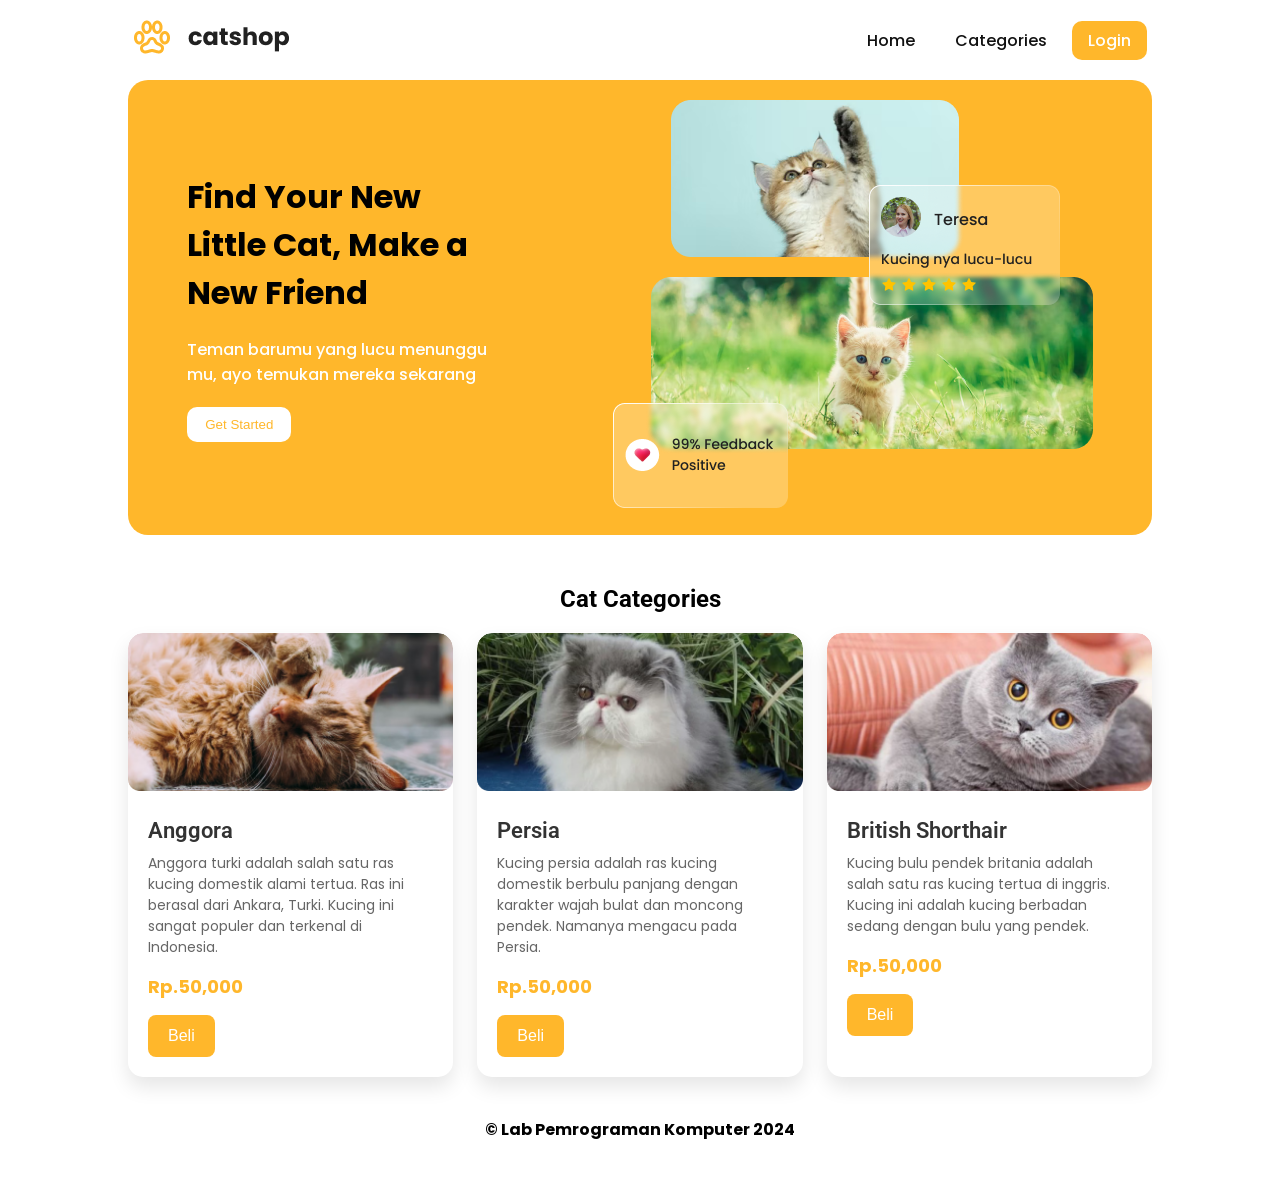
<file: CatShop 4/index.html>
<!DOCTYPE html>
<html lang="en">

<head>
	<link rel="icon" href="assets/icon.png" />
	<title>Home</title>
	<link rel="stylesheet" href="css/style.css" />
	<link rel="preconnect" href="https://fonts.googleapis.com" />
	<link rel="preconnect" href="https://fonts.gstatic.com" crossorigin />
	<link
		href="https://fonts.googleapis.com/css2?family=Poppins:wght@400;500;700&family=Roboto:wght@500;700&display=swap"
		rel="stylesheet" />
	<link rel="stylesheet" href="https://cdnjs.cloudflare.com/ajax/libs/font-awesome/5.15.3/css/all.min.css" />
</head>

<body>
	<div class="container">
		<header>
			<nav>
				<div class="logo">
					<img src="assets/logo.png" alt="" />
				</div>
				<input type="checkbox" id="click" />
				<label for="click" class="menu-btn">
					<i class="fas fa-bars"></i>
				</label>
				<ul>
					<li><a href="#">Home</a></li>
					<li><a href="#">Categories</a></li>
					<li><a href="login.html" class="btn_login">Login</a></li>
				</ul>
			</nav>
		</header>
		<main>
			<div class="jumbotron">
				<div class="jumbotron-text">
					<h1>Find Your New Little Cat, Make a New Friend</h1>
					<p> Teman barumu yang lucu menunggu mu, ayo temukan mereka sekarang
					</p>
					<button type="button" class="btn_getStarted">Get Started</button>
				</div>
				<div class="jumbotron-img">
					<img src="assets/jumbotron.png" alt="" />
				</div>
			</div>
			<div class="cards-categories">
				<h2>Cat Categories</h2>
				<div class="card-categories">
					<div class="card">
						<div class="card-image">
							<img src="assets/anggora.png" alt="gambar tidak ditemukan" />
						</div>
						<div class="card-content">
							<h5>Anggora</h5>
							<p class="description">Anggora turki adalah salah satu ras kucing domestik alami tertua. Ras
								ini berasal dari Ankara, Turki. Kucing ini sangat populer dan terkenal di Indonesia.</p>
							<p class="price"><span>Rp.</span>50,000</p>
							<button class="btn_belanja" type="submit" onclick="bukaModal('Anggora')">Beli</button>
						</div>
					</div>
					<div class="card">
						<div class="card-image">
							<img src="assets/persia.png" alt="gambar tidak ditemukan" />
						</div>
						<div class="card-content">
							<h5>Persia</h5>
							<p class="description">Kucing persia adalah ras kucing domestik berbulu panjang dengan
								karakter wajah bulat dan moncong pendek. Namanya mengacu pada Persia.</p>
							<p class="price"><span>Rp.</span>50,000</p>
							<button class="btn_belanja" type="submit" onclick="bukaModal('Persia')">Beli</button>
						</div>
					</div>
					<div class="card">
						<div class="card-image">
							<img src="assets/british.png" alt="gambar tidak ditemukan" />
						</div>
						<div class="card-content">
							<h5>British Shorthair</h5>
							<p class="description">Kucing bulu pendek britania adalah salah satu ras kucing tertua di
								inggris. Kucing ini adalah kucing berbadan sedang dengan bulu yang pendek. </p>
							<p class="price"><span>Rp.</span>50,000</p>
							<button class="btn_belanja" type="submit"
								onclick="bukaModal('British Shorthair')">Beli</button>
						</div>
					</div>
				</div>

			</div>
			<!--  Modal -->
			<div id="myModal" class="modal-container" onclick="tutupModal()">
				<div class="modal-dialog" onclick="event.stopPropagation()">
					<div class="modal-content">
						<div class="modal-header">
							<h1 class="modal-title " style="color:  #ffb72b;">Formulir Pembayaran</h1>
							<button type="button" class="btn-close" aria-label="Close"></button>
						</div>
						<div class="modal-body">
							<form>
								<div class="form-group">
									<label class="labelmodal" for="recipient-name" class="col-form-label">Nama :</label>
									<input class="inputdata" type="text" class="form-control" id="recipient-name">
								</div>
								<div class="form-group">
									<label class="labelmodal" for="handphone" class="col-form-label">No. Hp :</label>
									<input class="inputdata" type="text" class="form-control" id="handphone">
								</div>
								<div class="form-group">
									<label class="labelmodal" for="alamat-text" class="col-form-label">Alamat:</label>
									<textarea class="inputalamat" class="form-control" id="alamat-text"></textarea>
								</div>
							</form>
						</div>
						<div class="modal-footer">
							<button type="button" class="btn btn-secondary" onclick="tutupModal()">Keluar</button>
							<button type="button" class="btn btn-yellow" onclick="bukaModal2()">Lanjutkan</button>
						</div>
					</div>
				</div>
			</div>
			<!-- Modal 2 -->
			<div id="myModal2" class="modal-container" onclick="tutupModal2()">
				<div class="modal-dialog" onclick="event.stopPropagation()">
					<div class="modal-content">
						<div class="modal-header">
							<h1 class="modal-title" style="color:  #ffb72b;">Data Transaksi</h1>
							<button type="button" class="btn-close" aria-label="Close" onclick="tutupModal2()"></button>
						</div>
						<div class="modal-body">
							<form>
								<h4> Kategori</h4>
								<div class="form-group">
									<label class="labelmodal" for="detail-kategori" class="col-form-label">Kategori
										:</label>
									<input class="inputdata" type="text" class="form-control" id="detail-kategori"
										disabled>
								</div>
								<div class="form-group">
									<label class="labelmodal" for="detail-harga" class="col-form-label">Harga :</label>
									<input class="inputdata" type="text" class="form-control" id="detail-harga"
										disabled>
								</div>
								<h4>Pembeli</h4>
								<div class="form-group">
									<label class="labelmodal" for="detail-nama" class="col-form-label">Nama :</label>
									<input class="inputdata" type="text" class="form-control" id="detail-nama" disabled>
								</div>
								<div class="form-group">
									<label class="labelmodal" for="detail-nomorhp" class="col-form-label">No. Hp
										:</label>
									<input class="inputdata" type="text" class="form-control" id="detail-nomorhp"
										disabled>
								</div>
								<div class="form-group">
									<label class="labelmodal" for="detail-alamat" class="col-form-label">Alamat:</label>
									<textarea class="inputalamat" class="form-control" id="detail-alamat"
										disabled></textarea>
								</div>
							</form>
						</div>
						<div class="modal-footer">
							<button type="button" class="btn btn-secondary" onclick="kembaliKeModalPertama()">Kembali</button>
							<button type="button" class="btn btn-yellow" onclick="lakukanPembayaran()">Lakukan
								Pembayaran</button>
						</div>
					</div>
				</div>
			</div>

		</main>
		<footer>
			<h4>&copy; Lab Pemrograman Komputer 2024</h4>
		</footer>
	</div>
	<script>
		// Fungsi Modal
		function bukaModal(kategori) {
			document.getElementById("myModal").style.display = "flex";

			document.getElementById("kategori-detail").innerText = "Detail " + kategori;

			document.getElementById("nama").value = "";
			document.getElementById("nomorhp").value = "";
			document.getElementById("alamat").value = "";
		}

		function tutupModal() {
			document.getElementById("myModal").style.display = "none";
		}

		function tutupModal2() {
			document.getElementById("myModal2").style.display = "none";
		}
		function bukaModal2() {
			tutupModal(); // Tutup modal pertama
			document.getElementById("myModal2").style.display = "flex";

			var nama = document.getElementById("recipient-name").value;
			var nomorhp = document.getElementById("handphone").value;
			var alamat = document.getElementById("alamat-text").value;

			document.getElementById("detail-nama").value = nama;
			document.getElementById("detail-nomorhp").value = nomorhp;
			document.getElementById("detail-alamat").value = alamat;
		}
		function kembaliKeModalPertama() {
			tutupModal2();
			bukaModal();
		}
		function lakukanPembayaran() {
			alert("Pembayaran berhasil!");
			tutupModal2();
		}

	</script>
</body>

</html>
</file>
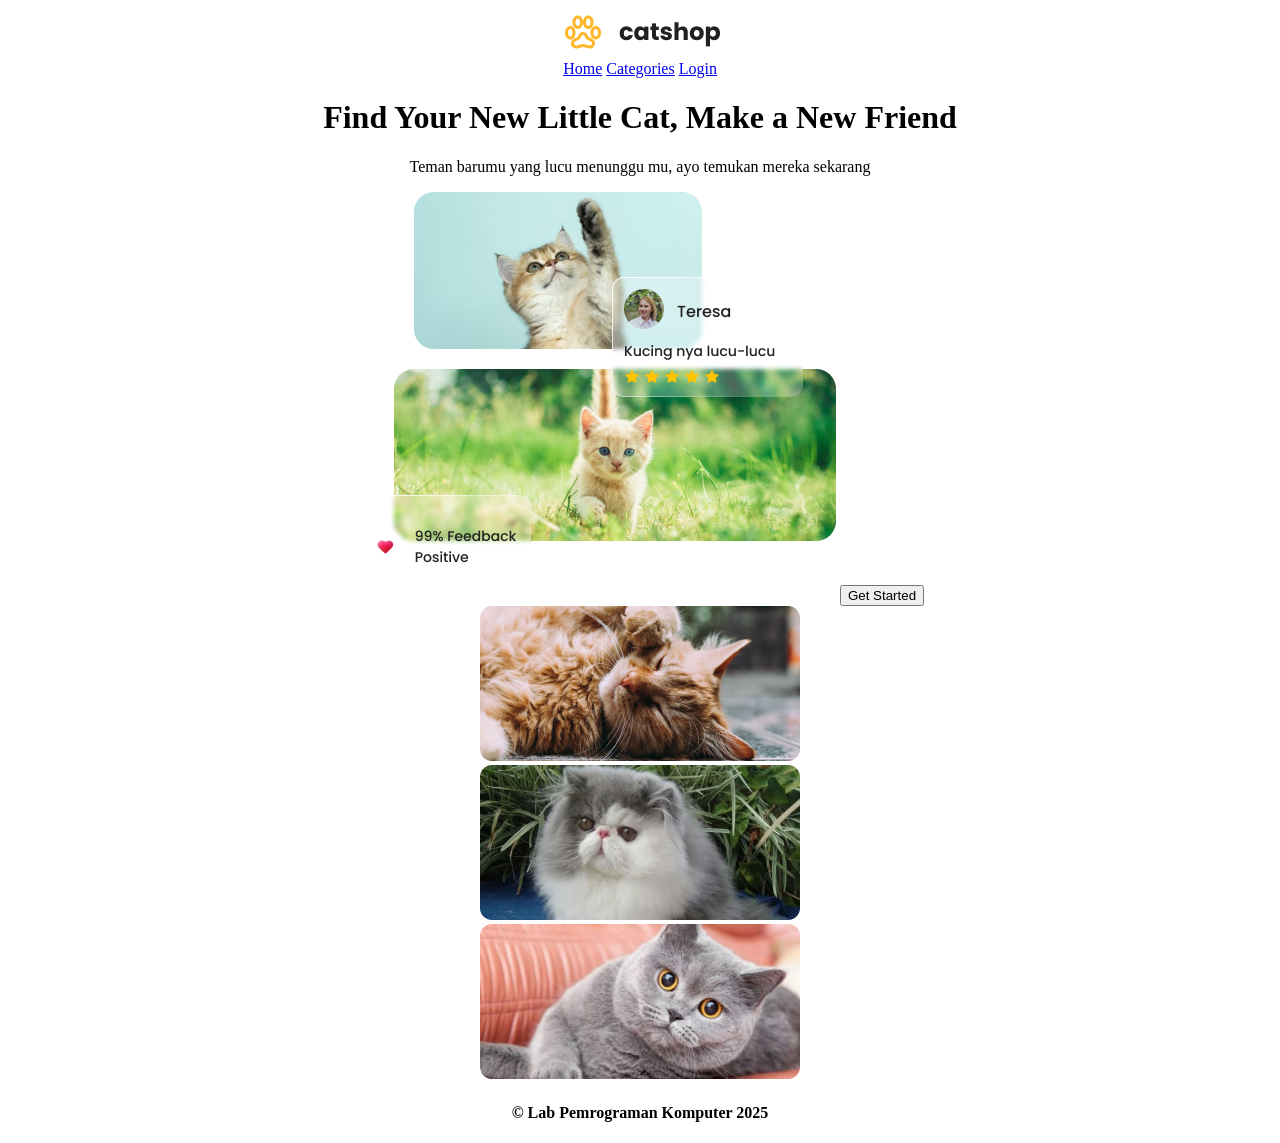
<file: CatShop/index.html>
<!DOCTYPE html>
<html lang="en">
  <head>
    <link rel="icon" href="assets/icon.png" />
    <title>Home</title>
  </head>
  <body>
    <center>
      <header>
        <nav>
          <div class="logo">
            <img src="assets/logo.png" alt="" />
          </div>
          <a href="index.html">Home</a>
          <a href="#">Categories</a>
          <a href="login.html">Login</a>
        </nav>
      </header>
      <main>
        <div class="jumbotron">
          <h1>Find Your New Little Cat, Make a New Friend</h1>
          <p>Teman barumu yang lucu menunggu mu, ayo temukan mereka sekarang</p>
          <img src="assets/jumbotron.png" alt="" />
          <button type="button">Get Started</button>
        </div>
        <div class="cards-categories">
          <div class="card">
            <img src="assets/anggora.png" alt="" />
          </div>
          <div class="card">
            <img src="assets/persia.png" alt="" />
          </div>
          <div class="card">
            <img src="assets/british.png" alt="" />
          </div>
        </div>
      </main>
      <footer>
        <h4>&copy; Lab Pemrograman Komputer 2025</h4>
      </footer>
    </center>
  </body>
</html>
</file>
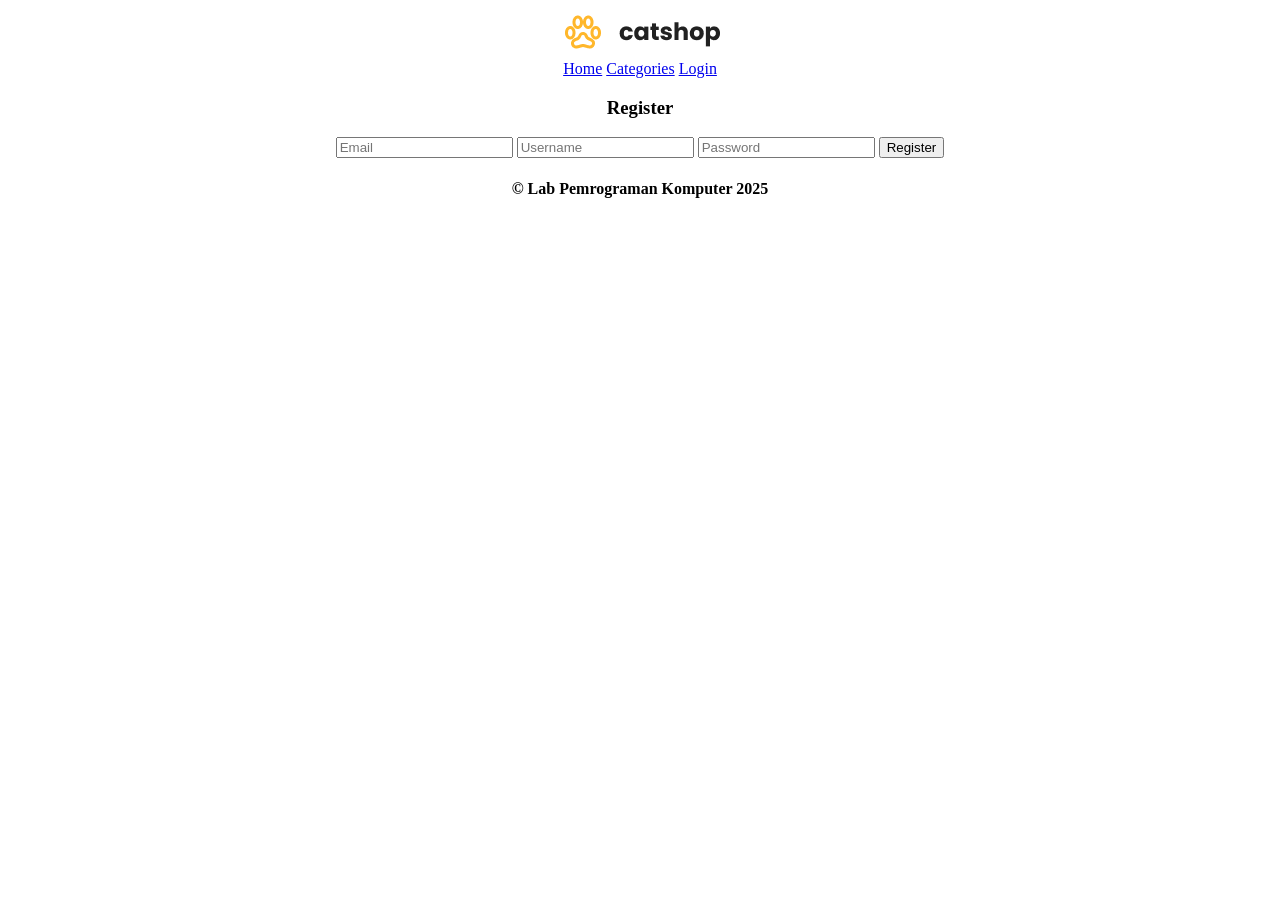
<file: CatShop 2/categories.html>
<!DOCTYPE html>
<html lang="en">
  <head>
    <link rel="icon" href="assets/icon.png" />
    <title>Home</title>
  </head>
  <body>
    <center>
      <header>
        <nav>
          <div class="logo">
            <img src="assets/logo.png" alt="" />
          </div>
          <a href="index.html">Home</a>
          <a href="#">Categories</a>
          <a href="login.html">Login</a>
        </nav>
      </header>
      <main>
        <div class="form-login">
          <h3>Register</h3>
          <input type="email" name="email" placeholder="Email" />
          <input type="text" name="username" placeholder="Username" />
          <input type="password" name="password" placeholder="Password" />
          <button type="submit">Register</button>
        </div>
      </main>
      <footer>
        <h4>&copy; Lab Pemrograman Komputer 2025</h4>
      </footer>
    </center>
  </body>
</html>
</file>
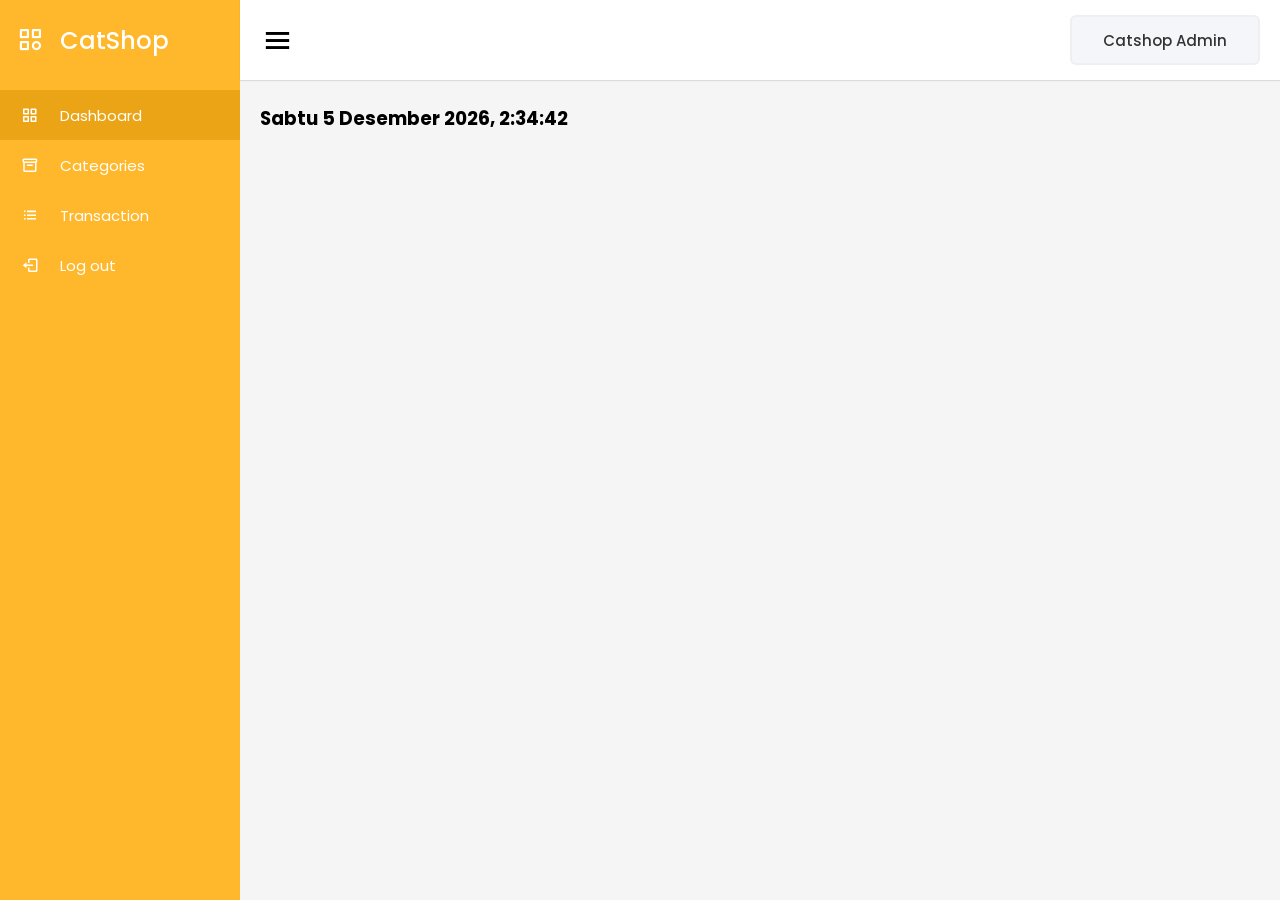
<file: CatShop 4/admin.html>
<!DOCTYPE html>
<html lang="en">

<head>
	<meta charset="UTF-8" />
	<link rel="icon" href="assets/icon.png" />
	<link rel="stylesheet" href="css/admin.css" />
	<link href="https://unpkg.com/boxicons@2.0.7/css/boxicons.min.css" rel="stylesheet" />
	<meta name="viewport" content="width=device-width, initial-scale=1.0" />
	<title>Catshop Admin</title>
</head>

<body>
	<div class="sidebar">
		<div class="logo-details">
			<i class="bx bx-category"></i>
			<span class="logo_name">CatShop</span>
		</div>
		<ul class="nav-links">
			<li>
				<a href="#" class="active">
					<i class="bx bx-grid-alt"></i>
					<span class="links_name">Dashboard</span>
				</a>
			</li>
			<li>
				<a href="categories/categories.html">
					<i class="bx bx-box"></i>
					<span class="links_name">Categories</span>
				</a>
			</li>
			<li>
				<a href="transaction/transaction.html">
					<i class="bx bx-list-ul"></i>
					<span class="links_name">Transaction</span>
				</a>
			</li>
			<li>
				<a href="#">
					<i class="bx bx-log-out"></i>
					<span class="links_name">Log out</span>
				</a>
			</li>
		</ul>
	</div>
	<section class="home-section">
		<nav>
			<div class="sidebar-button">
				<i class="bx bx-menu sidebarBtn"></i>
			</div>
			<div class="profile-details">
				<span class="admin_name">Catshop Admin</span>
			</div>
		</nav>
		<div class="home-content">
   <h2 id="text"></h2>
   <h3 id="date"></h3>
</div>

	<script>
        let sidebar = document.querySelector(".sidebar");
        let sidebarBtn = document.querySelector(".sidebarBtn");
        sidebarBtn.onclick = function () {
            sidebar.classList.toggle("active");
            if (sidebar.classList.contains("active")) {
                sidebarBtn.classList.replace("bx-menu", "bx-menu-alt-right");
            } else sidebarBtn.classList.replace("bx-menu-alt-right", "bx-menu");
        };
        function myFunction() {
            const months = ["Januari", "Februari", "Maret", "April", "Mei",
                "Juni", "Juli", "Agustus", "September", "Oktober",
                "November", "Desember"];
            const days = ["Minggu", "Senin", "Selasa", "Rabu", "Kamis",
                "Jumat", "Sabtu"];
            let date = new Date();
            jam = date.getHours();
            tanggal = date.getDate();
            hari = days[date.getDay()];
            bulan = months[date.getMonth()];
            tahun = date.getFullYear();

            let m = date.getMinutes();
            let s = date.getSeconds();
            m = checkTime(m);
            s = checkTime(s);
            document.getElementById("date").innerHTML = ` 
      ${hari} ${tanggal} ${bulan} ${tahun}, ${jam}:${m}:${s}`;
            requestAnimationFrame(myFunction);
        }
        function checkTime(i) {
            if (i < 10) {
                i = "0" + i;
            }
            return i;
        }
        window.onload = function () {
            let nama = prompt("Masukkan Nama Anda : ", "Admin");
            let jam = new Date().getHours();
            if (nama != null) {
                if (jam >= 4 && jam <= 10) {
                    document.getElementById("text").innerHTML = `Selamat Pagi ${nama}`;
                } else if (jam >= 11 && jam <= 14) {
                    document.getElementById("text").innerHTML = `Selamat Siang ${nama}`;
                } else if (jam >= 15 && jam <= 18) {
                    document.getElementById("text").innerHTML = `Selamat Sore ${nama}`;
                } else {
                    document.getElementById("text").innerHTML = `Selamat Malam ${nama}`;
                }
            }
            myFunction();
        };
    </script>


</body>

</html>
</file>
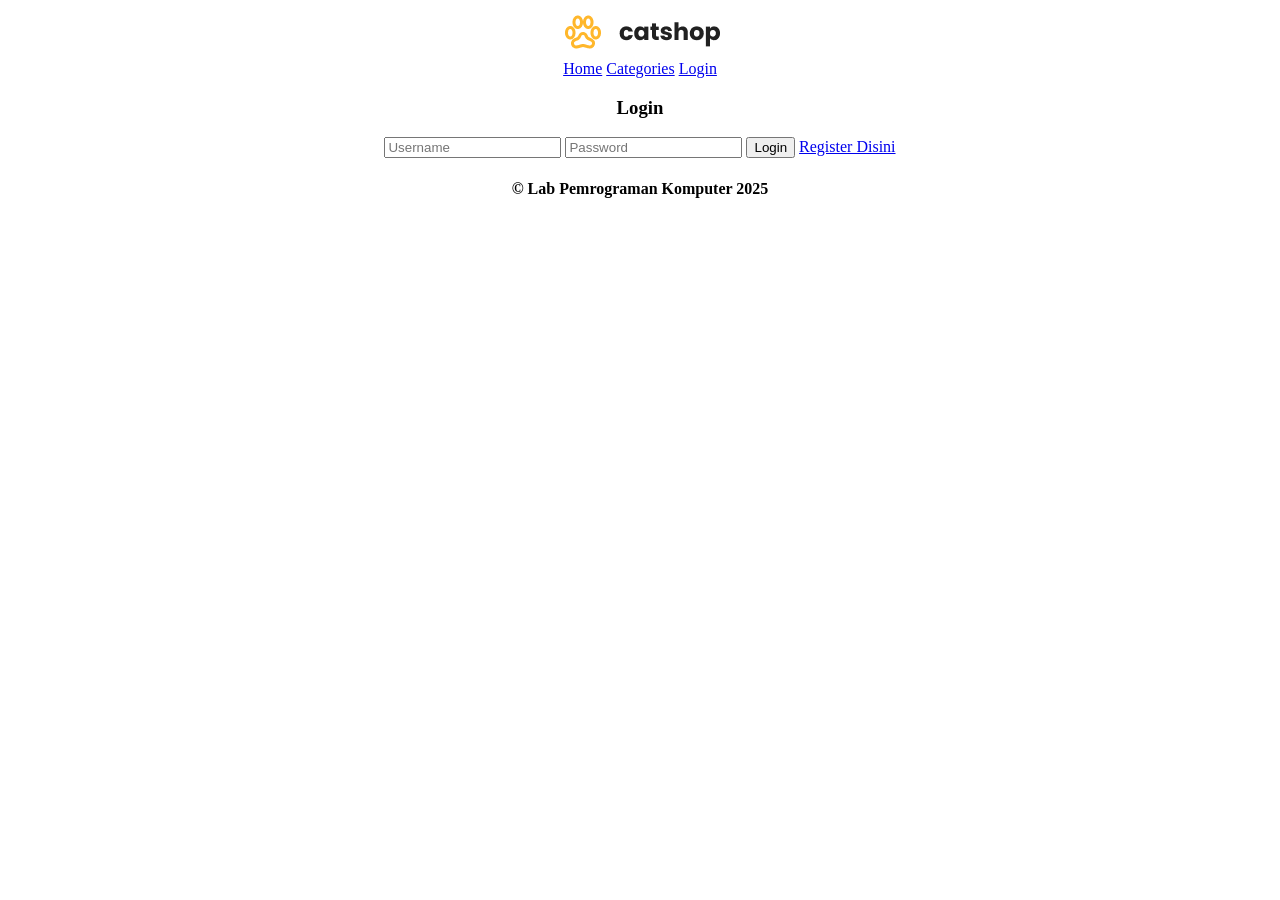
<file: CatShop/login.html>
<!DOCTYPE html>
<html lang="en">
  <head>
    <link rel="icon" href="assets/icon.png" />
    <title>Home</title>
  </head>
  <body>
    <center>
      <header>
        <nav>
          <div class="logo">
            <img src="assets/logo.png" alt="" />
          </div>
          <a href="index.html">Home</a>
          <a href="#">Categories</a>
          <a href="login.html">Login</a>
        </nav>
      </header>
      <main>
        <div class="form-login">
          <h3>Login</h3>
          <input type="text" name="username" placeholder="Username" />
          <input type="password" name="password" placeholder="Password" />
          <button type="submit">Login</button>
          <a href="register.html">Register Disini</a>
        </div>
      </main>
      <footer>
        <h4>&copy; Lab Pemrograman Komputer 2025</h4>
      </footer>
    </center>
  </body>
</html>
</file>
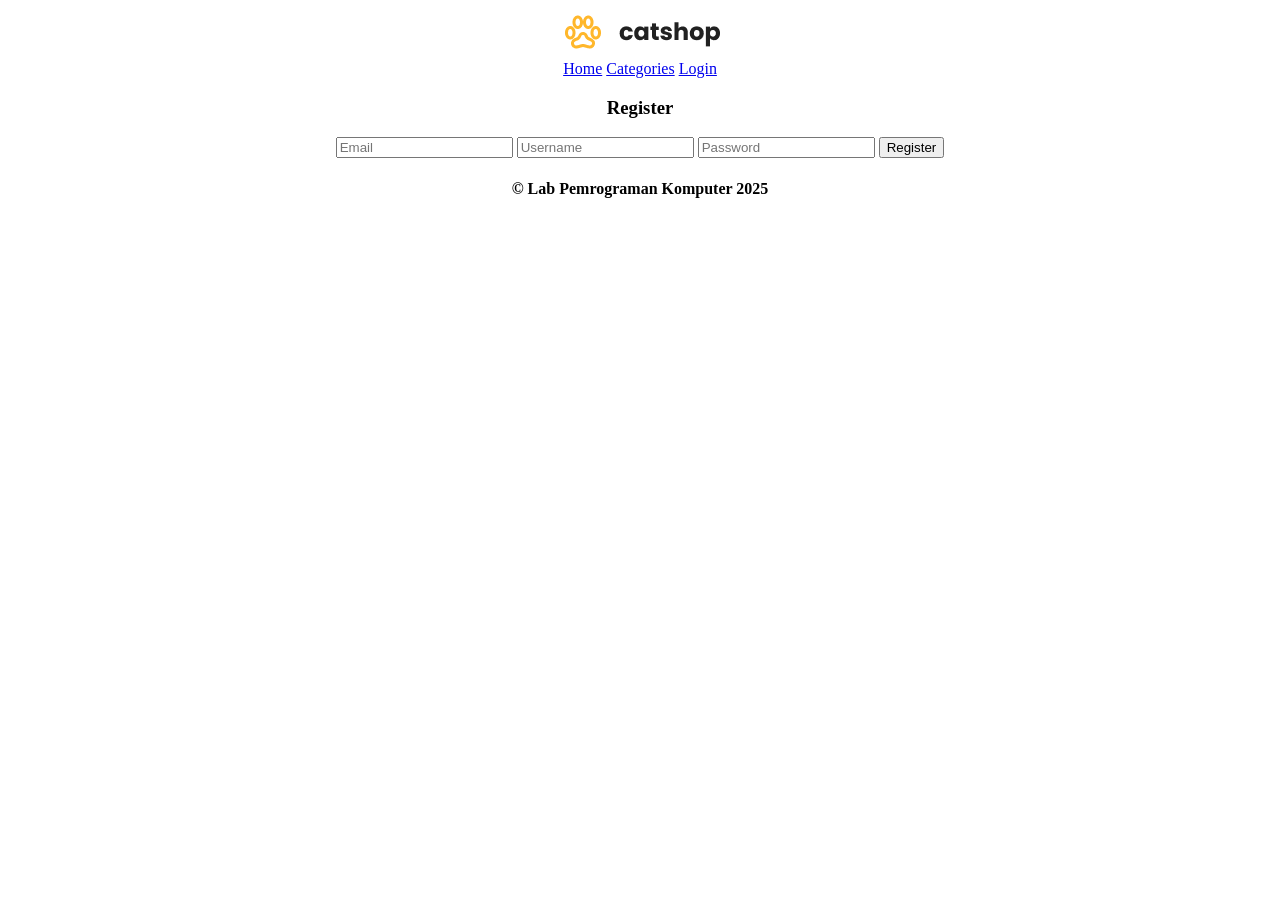
<file: CatShop/register.html>
<!DOCTYPE html>
<html lang="en">
  <head>
    <link rel="icon" href="assets/icon.png" />
    <title>Home</title>
  </head>
  <body>
    <center>
      <header>
        <nav>
          <div class="logo">
            <img src="assets/logo.png" alt="" />
          </div>
          <a href="index.html">Home</a>
          <a href="#">Categories</a>
          <a href="login.html">Login</a>
        </nav>
      </header>
      <main>
        <div class="form-login">
          <h3>Register</h3>
          <input type="email" name="email" placeholder="Email" />
          <input type="text" name="username" placeholder="Username" />
         <input type="password" name="password" placeholder="Password" />
          <button type="submit">Register</button>
        </div>
      </main>
      <footer>
        <h4>&copy; Lab Pemrograman Komputer 2025</h4>
      </footer>
    </center>
  </body>
</html>
</file>
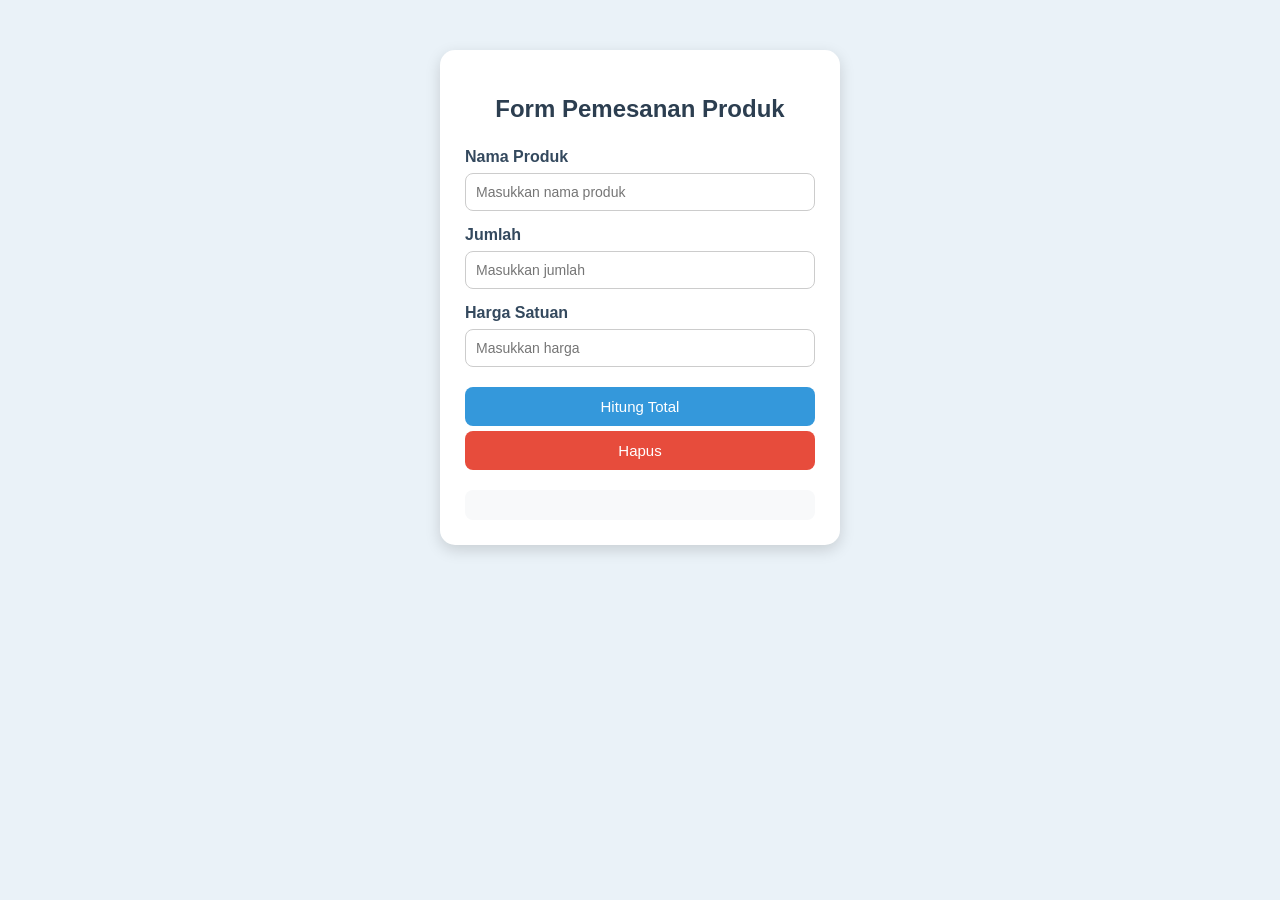
<file: Latihan Pemweb BAB 3/java.html>
<!DOCTYPE html>
<html lang="id">
<head>
    <meta charset="UTF-8">
    <meta name="viewport" content="width=device-width, initial-scale=1.0">
    <title>Form Pemesanan</title>
    <style>
        * {
            box-sizing: border-box;
        }

        body {
            margin: 0;
            font-family: Arial, sans-serif;
            background: #eaf2f8;
        }

        .container {
            width: 400px;
            margin: 50px auto;
            background: white;
            padding: 25px;
            border-radius: 15px;
            box-shadow: 0 5px 15px rgba(0,0,0,0.15);
        }

        h2 {
            text-align: center;
            margin-bottom: 25px;
            color: #2c3e50;
        }

        label {
            display: block;
            margin-bottom: 7px;
            font-weight: bold;
            color: #34495e;
        }

        input {
            width: 100%;
            padding: 10px;
            margin-bottom: 15px;
            border: 1px solid #ccc;
            border-radius: 8px;
            font-size: 14px;
        }

        input:focus {
            outline: none;
            border-color: #3498db;
        }

        button {
            width: 100%;
            padding: 11px;
            border: none;
            border-radius: 8px;
            color: white;
            font-size: 15px;
            cursor: pointer;
            margin-top: 5px;
        }

        .hitung {
            background: #3498db;
        }

        .hitung:hover {
            background: #2980b9;
        }

        .hapus {
            background: #e74c3c;
        }

        .hapus:hover {
            background: #c0392b;
        }

        #hasil {
            margin-top: 20px;
            padding: 15px;
            background: #f8f9fa;
            border-radius: 8px;
            line-height: 1.8;
            color: #2c3e50;
        }
    </style>
</head>
<body>

    <div class="container">
        <h2>Form Pemesanan Produk</h2>

        <label for="produk">Nama Produk</label>
        <input type="text" id="produk" placeholder="Masukkan nama produk">

        <label for="jumlah">Jumlah</label>
        <input type="number" id="jumlah" placeholder="Masukkan jumlah">

        <label for="harga">Harga Satuan</label>
        <input type="number" id="harga" placeholder="Masukkan harga">

        <button class="hitung" onclick="proses()">Hitung Total</button>
        <button class="hapus" onclick="hapus()">Hapus</button>

        <div id="hasil"></div>
    </div>

    <script>
        function proses() {
            let produk = document.getElementById("produk").value;
            let jumlah = Number(document.getElementById("jumlah").value);
            let harga = Number(document.getElementById("harga").value);

            if (produk === "" || jumlah <= 0 || harga <= 0) {
                alert("Silakan isi data dengan benar!");
                return;
            }

            let total = jumlah * harga;

            document.getElementById("hasil").innerHTML = 
                "<b>Rincian Pesanan</b><br>" +
                "Produk : " + produk + "<br>" +
                "Jumlah : " + jumlah + "<br>" +
                "Harga : Rp" + harga.toLocaleString("id-ID") + "<br>" +
                "<b>Total : Rp" + total.toLocaleString("id-ID") + "</b>";
        }

        function hapus() {
            document.getElementById("produk").value = "";
            document.getElementById("jumlah").value = "";
            document.getElementById("harga").value = "";
            document.getElementById("hasil").innerHTML = "";
        }
    </script>

</body>
</html>
</file>
<file: CatShop 4/css/style.css>
* {
	margin: 0;
	padding: 0;
	box-sizing: border-box;
  }
  
  .container {
	width: 80%;
	margin: 0 auto;
  }
  
  body {
	font-family: "Poppins", sans-serif;
  }
  
  /* new nav */
  nav {
	display: flex;
	height: 80px;
	width: 100%;
	align-items: center;
	justify-content: space-between;
	flex-wrap: wrap;
  }
  nav ul {
	display: flex;
	flex-wrap: wrap;
	list-style: none;
  }
  nav ul li {
	margin: 0 5px;
  }
  nav ul li a {
	color: #111;
	text-decoration: none;
	font-weight: 500;
	padding: 8px 15px;
	transition: all 0.3s ease;
  }
  nav ul li a.active,
  nav ul li a:hover {
	color: #ffb72b;
  }
  nav .menu-btn i {
	color: #000;
	font-size: 22px;
	cursor: pointer;
	display: none;
  }
  input[type="checkbox"] {
	display: none;
  }
  
  .btn_login {
	background-color: #ffb72b;
	width: 100%;
	padding: 8px 16px;
	border-radius: 10px;
	border: none;
	cursor: pointer;
	color: white;
  }
  
  .btn_login:hover {
	background-color: #eba416;
	color: #fff;
  }
  
  /* style jumbotron */
  .jumbotron {
	display: flex;
	background-color: #ffb72b;
	border-radius: 20px;
	padding: 20px 0;
	justify-content: space-around;
	align-items: center;
	margin-bottom: 50px;
  }
  
  .jumbotron-text {
	width: 30%;
	font-weight: 500;
  }
  
  .jumbotron-text p {
	color: white;
	margin: 20px 0;
  }
  
  .jumbotron-text button {
	padding: 10px 18px;
	border: none;
	border-radius: 10px;
	background-color: white;
	color: #ffb72b;
	cursor: pointer;
  }
  
  /* style card-categories */
  .cards-categories {
	display: flex;
	flex-direction: column;
	align-items: center;
  }
  
  .cards-categories h2 {
	font-family: "Roboto", sans-serif;
	font-size: 24px;
	margin-bottom: 20px;
	text-align: center;
  }
  
  .card-categories {
	display: grid;
	gap: 1.5rem;
	grid-template-columns: repeat(auto-fit, minmax(20rem, 1fr));
  }
  
  .card {
	box-shadow: 0 10px 20px rgba(0, 0, 0, 0.1);
	border-radius: 15px;
	overflow: hidden;
	transition: transform 0.3s ease-in-out;
  }
  
  .card:hover {
	transform: scale(1.05);
  }
  
  .card .card-image {
	overflow: hidden;
	border-radius: 15px 15px 0 0;
  }
  
  .card img {
	width: 100%;
	height: auto;
	object-fit: cover;
	border-radius: 15px 15px 0 0;
  }
  
  .card-content {
	padding: 20px;
  }
  
  .card h5 {
	margin-bottom: 10px;
	font-family: "Roboto", sans-serif;
	font-size: 22px;
	font-weight: 600;
	color: #333;
  }
  
  .card p.description {
	font-size: 14px;
	color: #666;
	margin-bottom: 15px;
  }
  
  .card p.price {
	font-size: 18px;
	font-weight: bold;
	color: #ffb72b;
	margin-bottom: 15px;
  }
  
  .card .btn_belanja {
	background-color: #ffb72b;
	padding: 12px 20px;
	border-radius: 8px;
	border: none;
	cursor: pointer;
	color: white;
	font-size: 16px;
	transition: background-color 0.3s ease;
  }
  
  .card .btn_belanja:hover {
	background-color: #eba416;
  }
  
  
  
  
  
  /* footer */
  footer {
	display: flex;
	justify-content: center;
	align-items: center;
	margin: 40px 0;
  }
  
  /* style page login */
  
  .center {
	display: flex;
	justify-content: center;
	align-items: center;
	height: 500px;
  }
  
  .form-login {
	display: flex;
	flex-direction: column;
	align-items: center;
	width: 30%;
	background-color: white;
	padding: 30px;
	margin: 0 auto;
	box-shadow: 0 6px 12px 4px rgba(0, 0, 0, 0.15);
	border-radius: 10px;
  }
  
  .input {
	width: 100%;
	margin: 10px 0;
	padding: 10px;
	border-radius: 10px;
	border: 1px solid rgb(148, 148, 148);
  }
  
  .link-register {
	text-decoration: none;
	margin-top: 10px;
  }

/*  Modal */
.modal-container {
    display: none;
    position: fixed;
    top: 0;
    left: 0;
    width: 100%;
    height: 100%;
    background-color: rgba(0, 0, 0, 0.5);
    justify-content: center;
    align-items: center;
    color: #000;
}

.modal-dialog {
    width: 80%; 
    max-width: 500px;
    background-color: #fff;
    border: none;
    border-radius: 10px;
    box-shadow: 0 0 10px rgba(0, 0, 0, 0.2);
}

.modal-header {
	border-bottom: none;
	padding: 10px 20px;
	display: flex;
	justify-content: space-between;
	align-items: center;
}

.modal-title {
	margin: 0;
	font-size: 1.2rem;
}

.btn-close {
	font-size: 1.5rem;
	background: none;
	border: none;
	cursor: pointer;
	color: #000;
}

.modal-body {
	padding: 20px;
}

.form-group {
	margin-bottom: 20px;
}

.form-group  .labelmodal {
	display: block;
	margin-bottom: 5px;
}

.form-group .inputdata,
.form-group .inputalamat {
	width: 100%;
	padding: 8px;
	border: 1px solid #ccc;
	border-radius: 5px;
}

.modal-footer {
	border-top: none;
	padding: 10px 20px;
	display: flex;
	justify-content: flex-end;
}

.btn-secondary,
.btn-yellow {
	padding: 8px 16px;
	border: none;
	border-radius: 5px;
	cursor: pointer;
	color: #fff;
	
}

.btn-secondary {
	background-color: #888;
	margin-right: 10px;
}

.btn-yellow {
	background-color: #ffb72b;
}


  
  /* responsive */
  @media screen and (max-width: 1023px) {
	.modal-dialog {
        width: 80%; 
	}
	.container {
	  width: 100%;
	  margin: 0 auto;
	}
	/* navbar responsive */
	nav {
	  padding: 0 40px 0 50px;
	  position: relative;
	}
  
	nav .menu-btn i {
	  display: block;
	}
	#click:checked ~ .menu-btn i:before {
	  content: "\f00d";
	}
	nav ul {
	  position: absolute;
	  top: 80px;
	  left: -100%;
	  background: rgba(0, 0, 0, 0.85);
	  width: 100%;
	  text-align: center;
	  display: block;
	  transition: all 0.3s ease;
	}
	#click:checked ~ ul {
	  left: 0;
	}
	nav ul li {
	  width: 100%;
	  margin: 40px 0;
	}
	nav ul li a {
	  width: 100%;
	  margin-left: -100%;
	  display: block;
	  font-size: 20px;
	  color: #fff;
	  transition: 0.6s cubic-bezier(0.68, -0.55, 0.265, 1.55);
	}
	#click:checked ~ ul li a {
	  margin-left: 0px;
	}
	nav ul li a.active,
	nav ul li a:hover {
	  color: #ffb72b;
	}
  
	/* jumbotron responsive */
	.jumbotron {
	  flex-direction: column-reverse;
	  border-radius: 0px !important;
	  justify-content: center;
	}
	.jumbotron-img img {
	  width: 100% !important;
	}
  
	.jumbotron-text {
	  width: 100% !important;
	  padding-left: 20px;
	}
  
	/* card-categories responsive */
	.card-categories {
	  flex-direction: column;
	  gap: 20px;
	  margin: 0 10px;
	}
  
	.card {
	  width: 100% !important;
	}
  
	/* form-login responsive */
	.form-login {
	  width: 80%;
	}
  }
</file>
<file: CatShop 4/css/admin.css>
@import url("https://fonts.googleapis.com/css2?family=Poppins:wght@200;300;400;500;600;700&display=swap");
* {
	margin: 0;
	padding: 0;
	box-sizing: border-box;
	font-family: "Poppins", sans-serif;
}
/* sidebar */
.sidebar {
	position: fixed;
	height: 100%;
	width: 240px;
	background: #ffb72b;
	transition: all 0.5s ease;
}
.sidebar.active {
	width: 60px;
}
.sidebar .logo-details {
	height: 80px;
	display: flex;
	align-items: center;
}
.sidebar .logo-details i {
	font-size: 28px;
	font-weight: 500;
	color: #fff;
	min-width: 60px;
	text-align: center;
}
.sidebar .logo-details .logo_name {
	color: #fff;
	font-size: 24px;
	font-weight: 500;
}
.sidebar .nav-links {
	margin-top: 10px;
}
.sidebar .nav-links li {
	position: relative;
	list-style: none;
	height: 50px;
}
.sidebar .nav-links li a {
	height: 100%;
	width: 100%;
	display: flex;
	align-items: center;
	text-decoration: none;
	transition: all 0.4s ease;
}
.sidebar .nav-links li a.active {
	background: #eba416;
}
.sidebar .nav-links li a:hover {
	background: #eba416;
}
.sidebar .nav-links li i {
	min-width: 60px;
	text-align: center;
	font-size: 18px;
	color: #fff;
}
.sidebar .nav-links li a .links_name {
	color: #fff;
	font-size: 15px;
	font-weight: 400;
	white-space: nowrap;
}

/* main content */
.home-section {
	position: relative;
	background: #f5f5f5;
	min-height: 100vh;
	width: calc(100% - 240px);
	left: 240px;
	transition: all 0.5s ease;
}
.sidebar.active ~ .home-section {
	width: calc(100% - 60px);
	left: 60px;
}
.home-section nav {
	display: flex;
	justify-content: space-between;
	height: 80px;
	background: #fff;
	display: flex;
	align-items: center;
	position: fixed;
	width: calc(100% - 240px);
	left: 240px;
	z-index: 100;
	padding: 0 20px;
	box-shadow: 0 1px 1px rgba(0, 0, 0, 0.1);
	transition: all 0.5s ease;
}
.sidebar.active ~ .home-section nav {
	left: 60px;
	width: calc(100% - 60px);
}
.home-section nav .sidebar-button {
	display: flex;
	align-items: center;
	font-size: 24px;
	font-weight: 500;
}
nav .sidebar-button i {
	font-size: 35px;
	margin-right: 10px;
}

.home-section nav .profile-details {
	display: flex;
	align-items: center;
	justify-content: center;
	background: #f5f6fa;
	border: 2px solid #efeef1;
	border-radius: 6px;
	height: 50px;
	min-width: 190px;
}
.table-data {
	text-align: center;
	border-collapse: collapse;
	width: 100%;
	overflow-x: auto; 
	
 }
 
.btn-edit,
.btn-delete {
   padding: 8px 16px;
   margin-right: 8px;
   border: none;
   border-radius: 4px;
   cursor: pointer;
   font-size: 14px;
   transition: background-color 0.3s;
}

.btn-edit {
   background-color: #4caf50; /* Green */
   color: white;
}

.btn-delete {
   background-color: #f44336; /* Red */
   color: white;
}

.btn-edit:hover,
.btn-delete:hover {
   background-color: #45a049; /* Darker green */ 
}

nav .profile-details .admin_name {
	font-size: 15px;
	font-weight: 500;
	color: #333;
	white-space: nowrap;
}
.home-section .home-content {
	position: relative;
	padding-top: 104px;
	padding-left: 20px;
	padding-right: 20px;
}

.btn {
	background-color: #ffb72b;
	color: white;
	padding: 10px 20px;
	border: none;
	border-radius: 5px;
	cursor: pointer;
}

.btn a {
	text-decoration: none;
	color: white;
}

.btn-tambah {
	margin: 10px 0;
}

.btn-simpan {
	width: 100%;
}

.btn:hover {
	background-color: #eba416;
}

.table-data {
	text-align: center;
	border-collapse: collapse;
	width: 100%;
}
th, td {
	border: 1px solid black;
	padding: 5px 20px;
}
.form-login {
	display: flex;
	flex-direction: column;
	align-items: center;
	background-color: white;
	padding: 30px;
	margin: 10px auto;
	border-radius: 10px;
}
.input {
	width: 100%;
	margin: 10px 0;
	padding: 10px;
	border-radius: 10px;
	border: 1px solid rgb(148, 148, 148);
}
/* waran status transaksi  */
.success {
	background-color: #4CAF50; /* Green */
	color: white;
	border-radius: 5px;
	padding: 5px 10px;
 }

 .pending {
	background-color: #FFC107; /* Yellow */
	color: black;
 }

 .expire {
	background-color: #f44336; /* Red */
	color: white;
 }

 .cancel {
	background-color: #607D8B; /* Blue Grey */
	color: white;
 }

 .settlement {
	background-color: #2196F3; /* Blue */
	color: white;
 }
 .btn_detail {
	background-color: #2196F3; /* Blue */
	color: white;
	padding: 5px 10px;
	border-radius: 5px;
	border: none;
 }
 .btn_detail:hover {
	background-color: #0d8bf0; /* Blue */
 }

/* Responsive Media Query */
@media (max-width: 1240px) {
	.sidebar {
		width: 60px;
	}
	.sidebar.active {
		width: 220px;
	}
	.home-section {
		width: calc(100% - 60px);
		left: 60px;
	}
	.sidebar.active ~ .home-section {
		/* width: calc(100% - 220px); */
		overflow: hidden;
		left: 220px;
	}
	.home-section nav {
		width: calc(100% - 60px);
		left: 60px;
	}
	.sidebar.active ~ .home-section nav {
		width: calc(100% - 220px);
		left: 220px;
	}
}
@media (max-width: 700px) {
	nav .profile-details {
		display: none !important;
	}
	.home-section nav .profile-details {
		height: 50px;
		min-width: 40px;
	}
}
@media (max-width: 550px) {
	.profile-details {
		display: none !important;
	}
	
}
@media (max-width: 400px) {
	.sidebar {
		width: 0;
	}
	.sidebar.active {
		width: 60px;
	}
	.home-section {
		width: 100%;
		left: 0;
	}
	.sidebar.active ~ .home-section {
		left: 60px;
		width: calc(100% - 60px);
	}
	.home-section nav {
		width: 100%;
		left: 0;
	}
	.sidebar.active ~ .home-section nav {
		left: 60px;
		width: calc(100% - 60px);
	}
}
</file>
